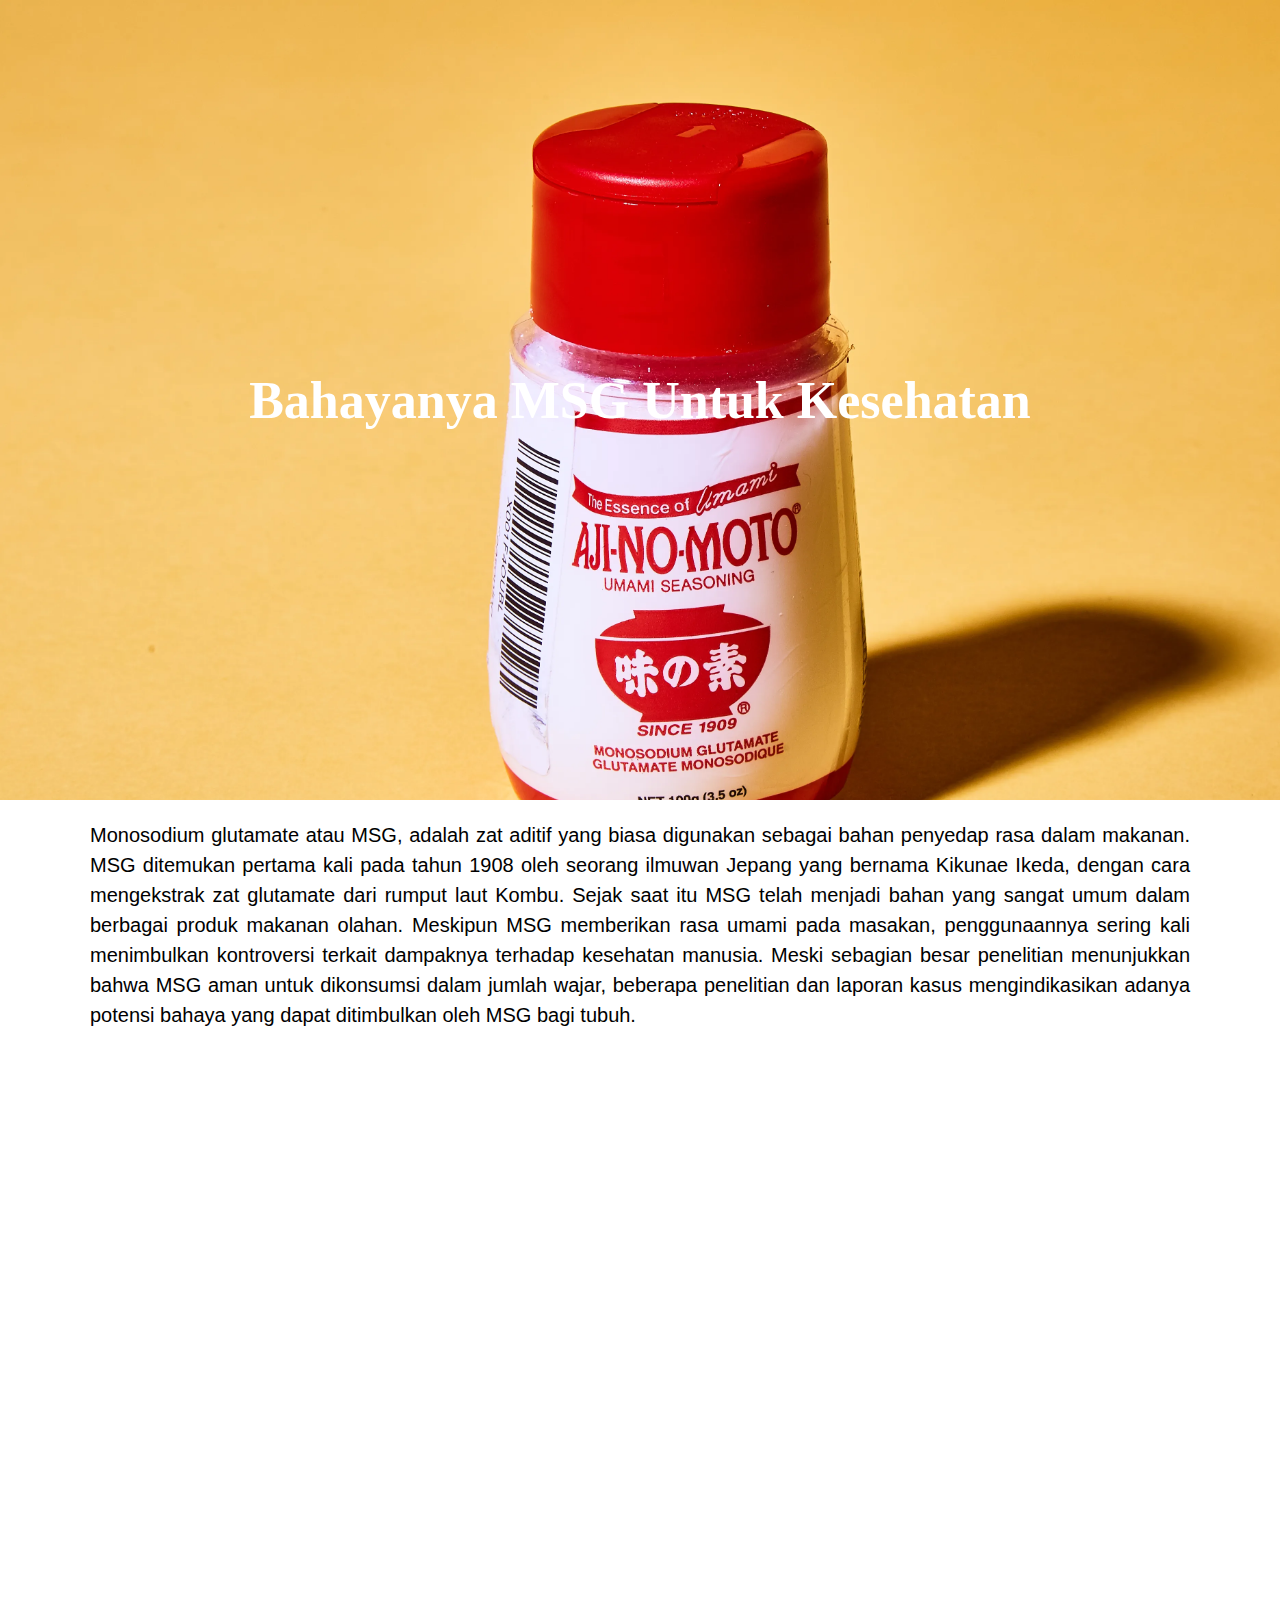
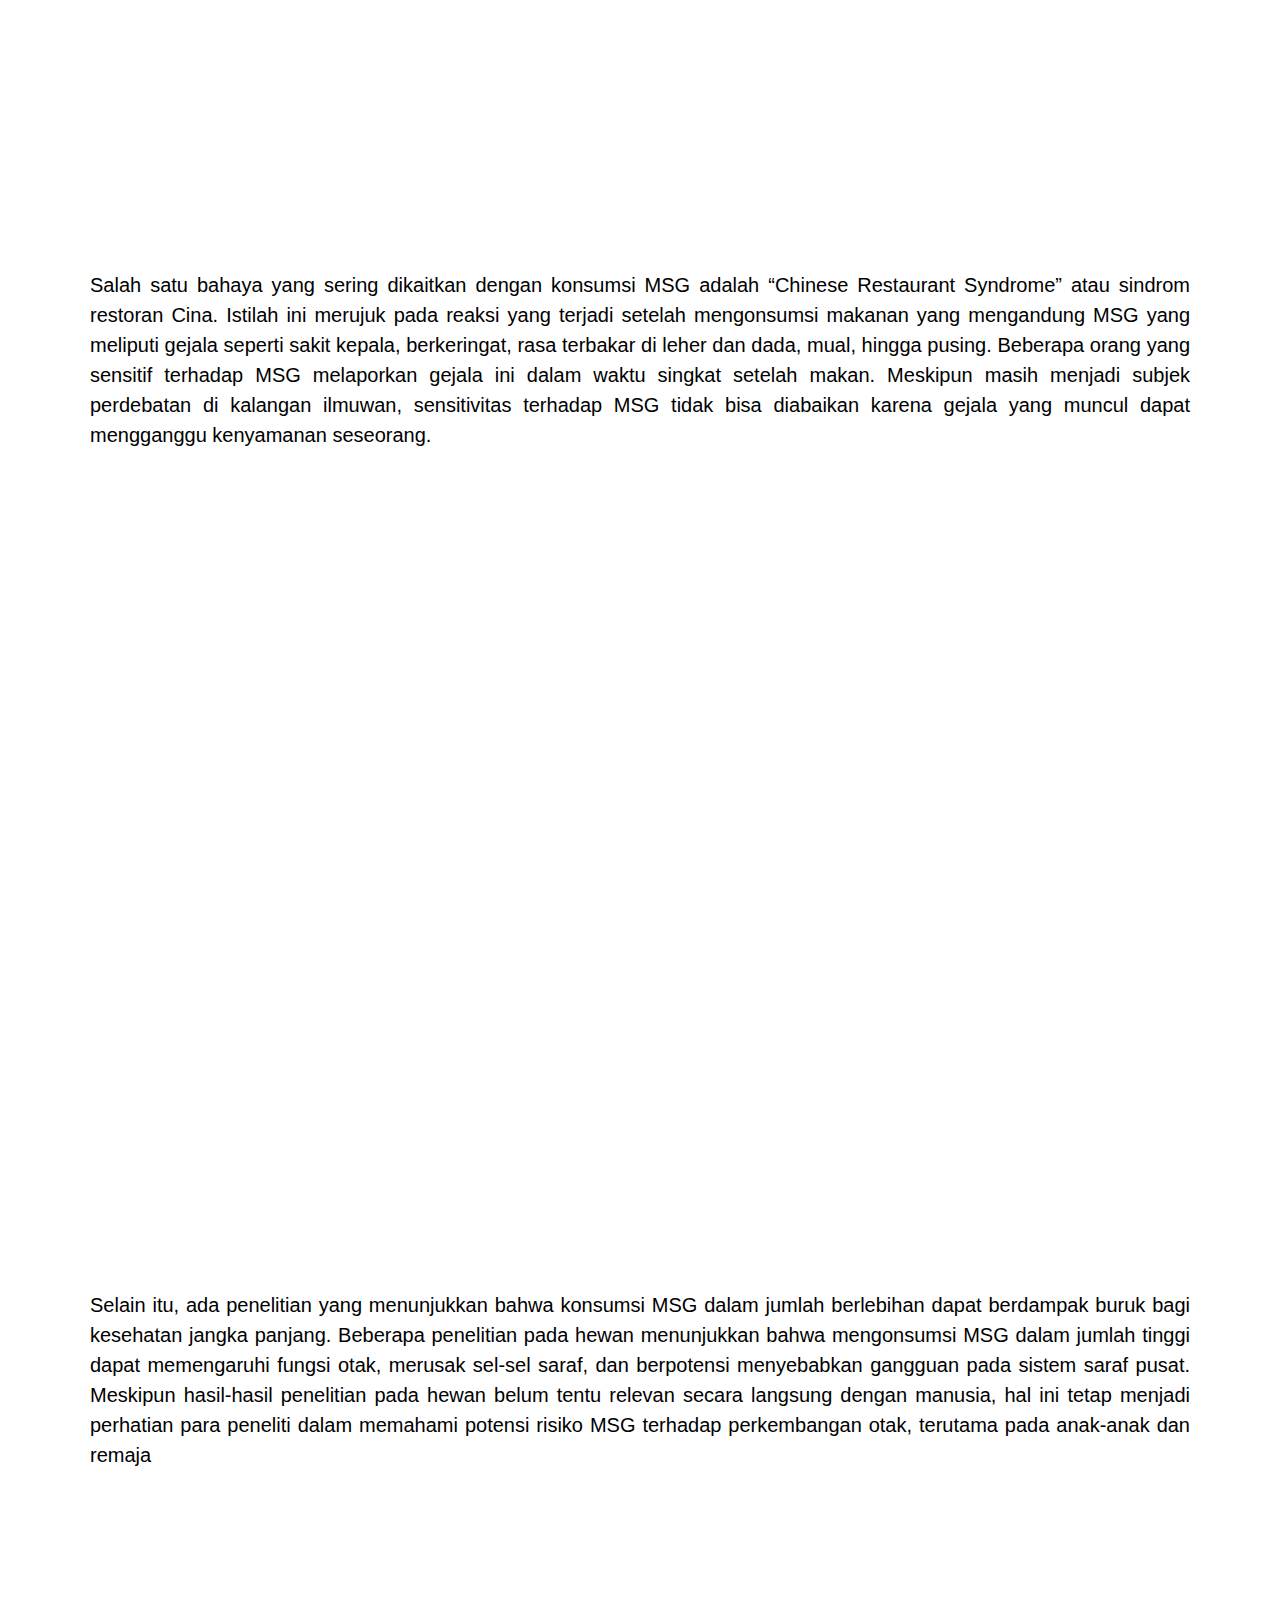
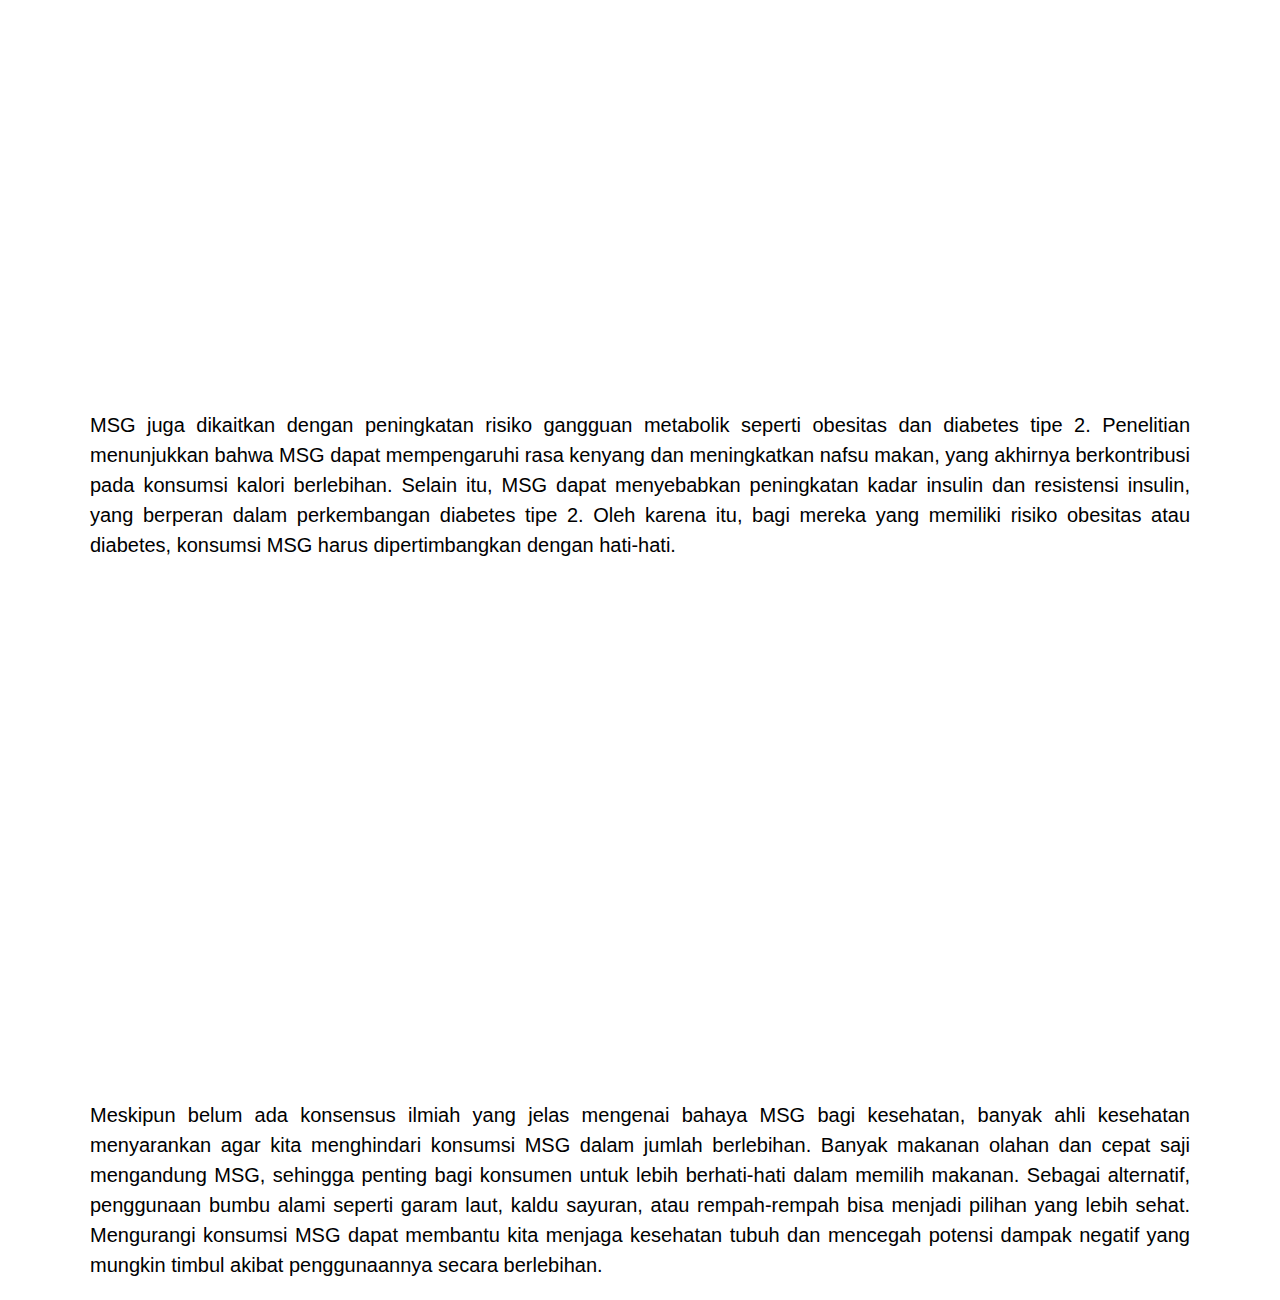
<file: Article.html>
<!DOCTYPE html>
<html lang="en">
<head>
    <meta charset="UTF-8">
    <meta name="viewport" content="width=device-width, initial-scale=1.0">
    <title>Bahayanya MSG Untuk Kesehatan</title>
    <link rel="stylesheet" href="Article-Style.css">
</head>
<body>
    
    <div class="Parallax1 parallax-title"> <h1>Bahayanya MSG Untuk Kesehatan</h1>
    </div>

    <div class="paragraph1">
        <p>Monosodium glutamate atau MSG, adalah zat aditif yang biasa digunakan sebagai bahan penyedap rasa dalam makanan. MSG ditemukan pertama kali pada tahun 1908 oleh seorang ilmuwan Jepang yang bernama Kikunae Ikeda, dengan cara mengekstrak zat glutamate dari rumput laut Kombu. Sejak saat itu MSG telah menjadi bahan yang sangat umum dalam berbagai produk makanan olahan. Meskipun MSG memberikan rasa umami pada masakan, penggunaannya sering kali menimbulkan kontroversi terkait dampaknya terhadap kesehatan manusia. Meski sebagian besar penelitian menunjukkan bahwa MSG aman untuk dikonsumsi dalam jumlah wajar, beberapa penelitian dan laporan kasus mengindikasikan adanya potensi bahaya yang dapat ditimbulkan oleh MSG bagi tubuh.</p>
    </div>
            
    <div class="parallax2"></div>
    <div class="paragraph2">
        <p>Salah satu bahaya yang sering dikaitkan dengan konsumsi MSG adalah “Chinese Restaurant Syndrome” atau sindrom restoran Cina. Istilah ini merujuk pada reaksi yang terjadi setelah mengonsumsi makanan yang mengandung MSG yang meliputi gejala seperti sakit kepala, berkeringat, rasa terbakar di leher dan dada, mual, hingga pusing. Beberapa orang yang sensitif terhadap MSG melaporkan gejala ini dalam waktu singkat setelah makan. Meskipun masih menjadi subjek perdebatan di kalangan ilmuwan, sensitivitas terhadap MSG tidak bisa diabaikan karena gejala yang muncul dapat mengganggu kenyamanan seseorang.</p>
    </div>

    <div class="parallax3"></div>
    <div class="paragraph3">
        <p>Selain itu, ada penelitian yang menunjukkan bahwa konsumsi MSG dalam jumlah berlebihan dapat berdampak buruk bagi kesehatan jangka panjang. Beberapa penelitian pada hewan menunjukkan bahwa mengonsumsi MSG dalam jumlah tinggi dapat memengaruhi fungsi otak, merusak sel-sel saraf, dan berpotensi menyebabkan gangguan pada sistem saraf pusat. Meskipun hasil-hasil penelitian pada hewan belum tentu relevan secara langsung dengan manusia, hal ini tetap menjadi perhatian para peneliti dalam memahami potensi risiko MSG terhadap perkembangan otak, terutama pada anak-anak dan remaja</p>
    </div>

    <div class="parallax4"></div>
    <div class="paragraph4">
        <p>MSG juga dikaitkan dengan peningkatan risiko gangguan metabolik seperti obesitas dan diabetes tipe 2. Penelitian menunjukkan bahwa MSG dapat mempengaruhi rasa kenyang dan meningkatkan nafsu makan, yang akhirnya berkontribusi pada konsumsi kalori berlebihan. Selain itu, MSG dapat menyebabkan peningkatan kadar insulin dan resistensi insulin, yang berperan dalam perkembangan diabetes tipe 2. Oleh karena itu, bagi mereka yang memiliki risiko obesitas atau diabetes, konsumsi MSG harus dipertimbangkan dengan hati-hati.</p>
    </div>

    <div class="parallax5"></div>
    <div class="paragraph5">
        <p>Meskipun belum ada konsensus ilmiah yang jelas mengenai bahaya MSG bagi kesehatan, banyak ahli kesehatan menyarankan agar kita menghindari konsumsi MSG dalam jumlah berlebihan. Banyak makanan olahan dan cepat saji mengandung MSG, sehingga penting bagi konsumen untuk lebih berhati-hati dalam memilih makanan. Sebagai alternatif, penggunaan bumbu alami seperti garam laut, kaldu sayuran, atau rempah-rempah bisa menjadi pilihan yang lebih sehat. Mengurangi konsumsi MSG dapat membantu kita menjaga kesehatan tubuh dan mencegah potensi dampak negatif yang mungkin timbul akibat penggunaannya secara berlebihan.</p>
    </div>

</body>
</html>
</file>
<file: Article-Style.css>
.Parallax1 {
    background-image: url("msg-were-into-it.jpg");
    background-size: cover;
    height: 800px;
    background-attachment: fixed;
    
}

body{
    margin: 0;
}

.paragraph1 {
    font-family: 'Courier New', Courier, monospace;
    font-family: "Poppins", sans-serif;
    margin: 10px 90px 10px 90px;
    text-align: justify;
    line-height: 30px;
    font-size: 20px;
}

.parallax2 {
    background-image: url(91HrxRHIXIL._AC_UF894,1000_QL80_.jpg);
    background-size: cover;
    height: 800px;
    background-attachment: fixed;
}

.paragraph2 {
    font-family: 'Courier New', Courier, monospace;
    font-family: "Poppins", sans-serif;
    margin: 10px 90px 10px 90px;
    text-align: justify;
    line-height: 30px;
    font-size: 20px;
}

.parallax3 {
    background-image: url(Monosodium-glutamate-crystals.webp);
    background-size: cover;
    height: 800px;
    background-attachment: fixed;
}

.paragraph3 {
    font-family: 'Courier New', Courier, monospace;
    font-family: "Poppins", sans-serif;
    margin: 10px 90px 10px 90px;
    text-align: justify;
    line-height: 30px;
    font-size: 20px;
}

.parallax4 {
    background-image: url(How\ to\ Cook\ with\ MSG\ -\ Domestic\ Dreamboat.jpeg);
    background-size: cover;
    height: 500px;
    background-attachment: fixed;
}

.paragraph4 {
    font-family: 'Courier New', Courier, monospace;
    font-family: "Poppins", sans-serif;
    margin: 10px 90px 10px 90px;
    text-align: justify;
    line-height: 30px;
    font-size: 20px;
}

.parallax5 {
    background-image: url(MSG\ Is\ Regaining\ Its\ Popularity\ as\ a\ Umami\ Source—Use\ It\ in\ These\ Recipes\ —\ FOOD\ &\ WINE.jpeg);
    background-size: cover;
    height: 500px;
    background-attachment: fixed;
}

.paragraph5 {
    font-family: 'Courier New', Courier, monospace;
    font-family: "Poppins", sans-serif;
    margin: 10px 90px 10px 90px;
    text-align: justify;
    line-height: 30px;
    font-size: 20px;
}

.parallax-title {
    display: flex;
    align-items: center;
    justify-content: center;
    font-weight: bold;
    width: 100%;
    color: white;
    font-size: 26px;
    text-align: center;
    font-family: Georgia, 'Times New Roman', Times, serif;
}
</file>
